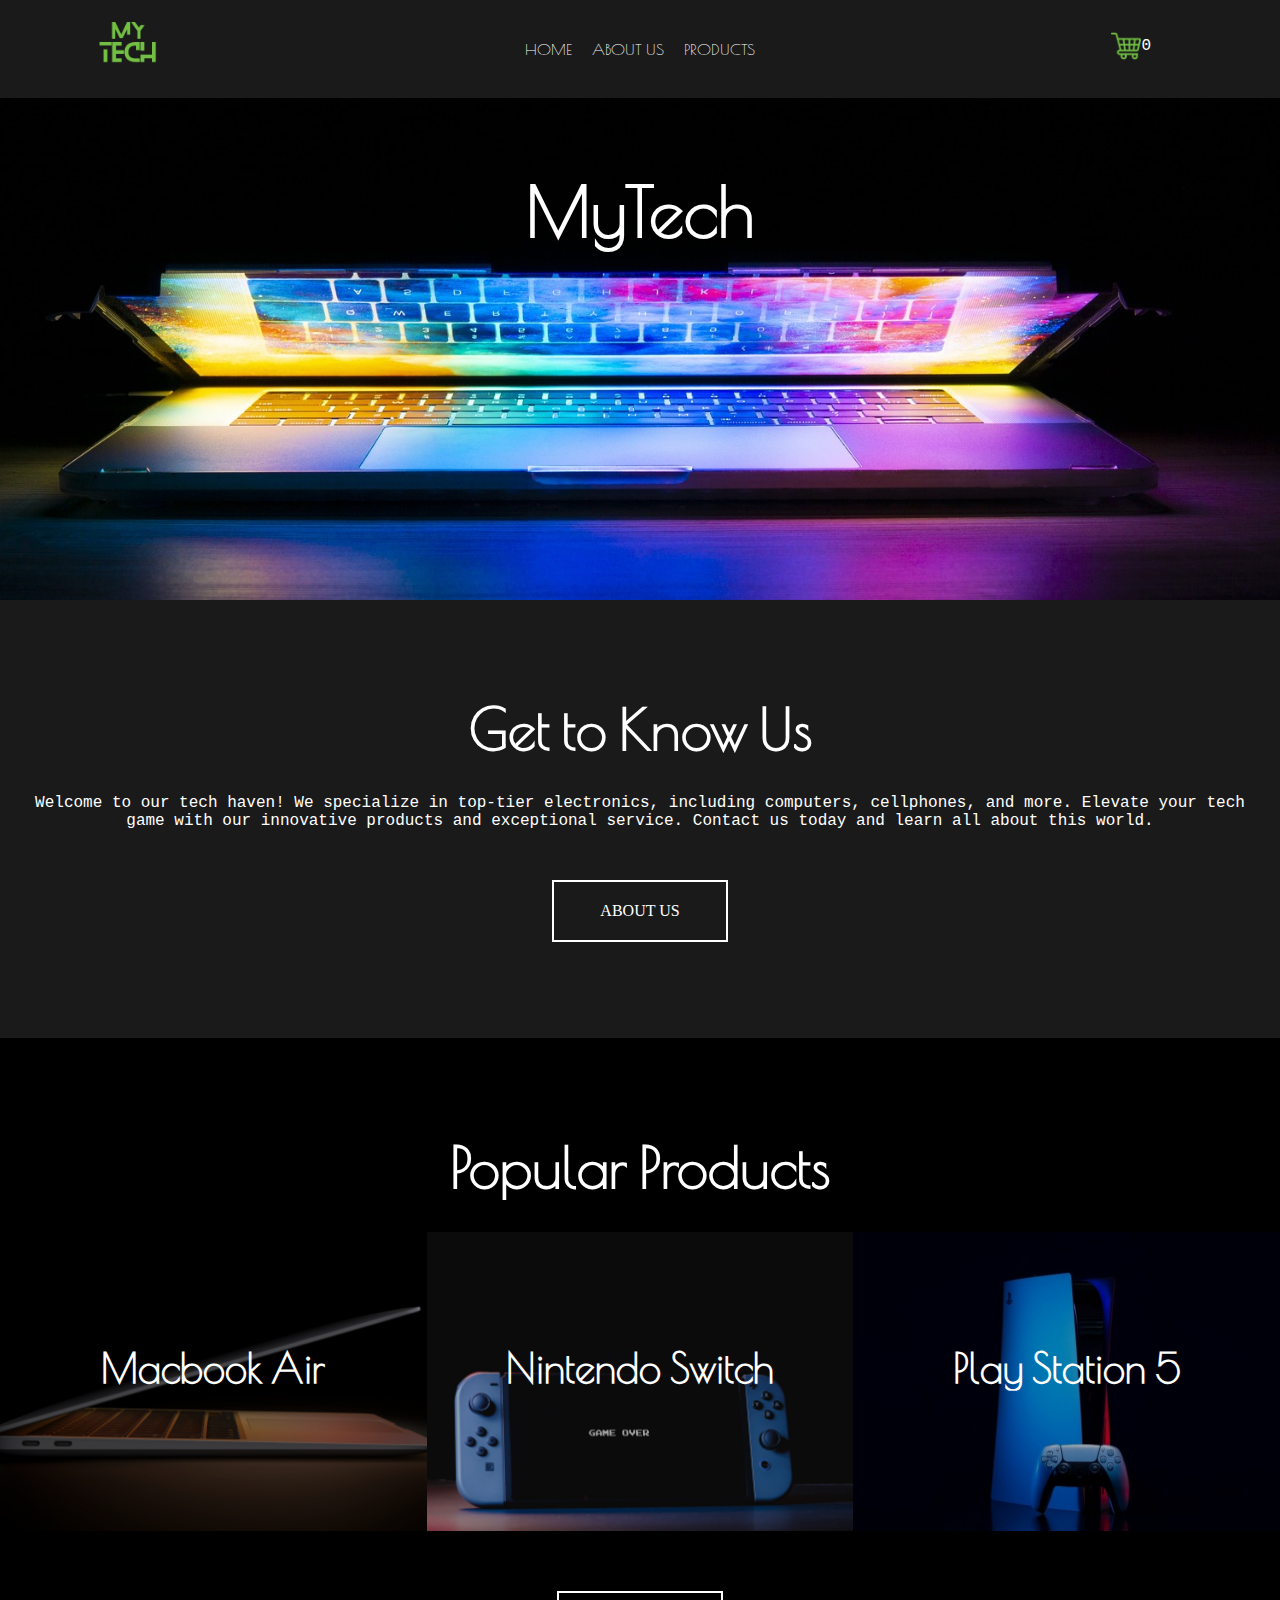
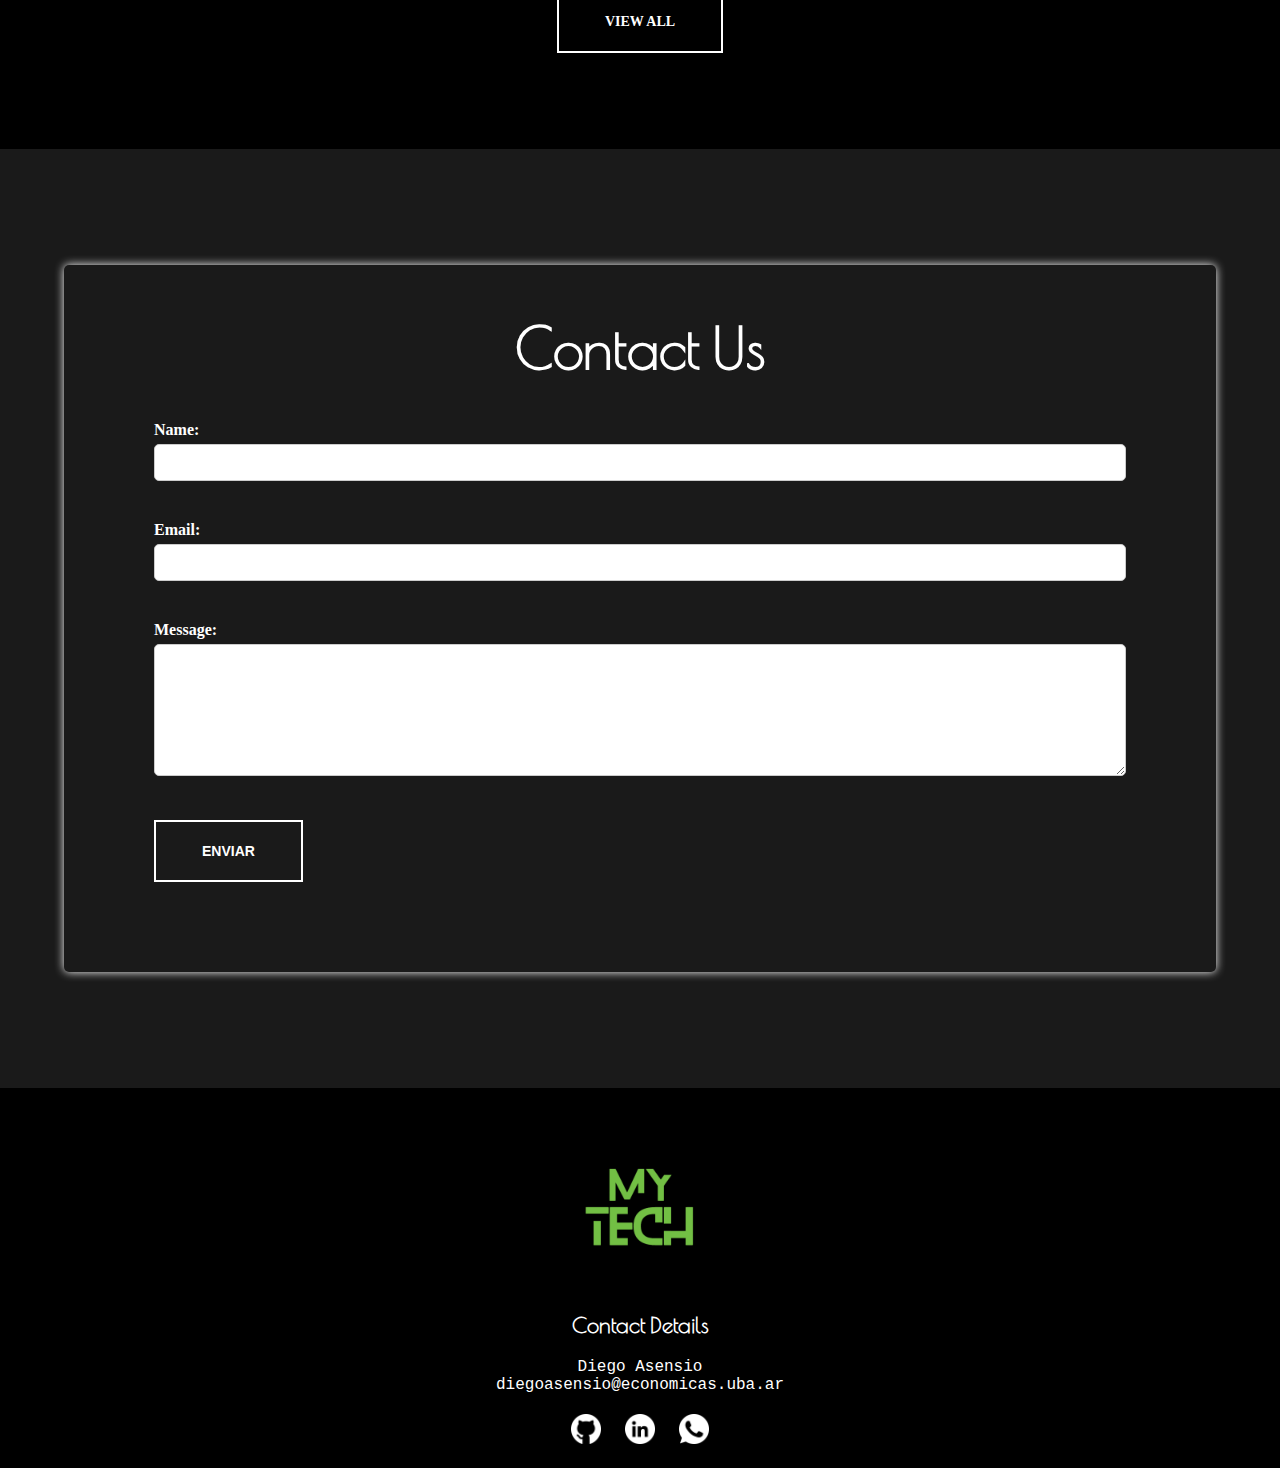
<file: index.html>
<!DOCTYPE html>
<html lang="en">
<head>
    <meta charset="UTF-8">
    <meta name="viewport" content="width=device-width, initial-scale=1.0">
    <meta name="keywords" content="technology, tech, devices">
    <meta name="robots" content="index">
    <meta name="theme-color" content="#000000">
    <meta property="og:title" content="MyTech">
    <meta property="og:description" content="Browse our diverse collection of high-quality electronic devices including notebooks, smartphones, and gaming consoles. Find the latest technology from top brands at competitive prices.">
    <meta property="og:type" content="Web Page">
    <meta name="author" content="Diego Asensio">
    <link rel="preconnect" href="https://fonts.googleapis.com">
    <link rel="preconnect" href="https://fonts.gstatic.com" crossorigin>
    <link href="https://fonts.googleapis.com/css2?family=Poiret+One&display=swap" rel="stylesheet">
    <link rel="stylesheet" href="./css/style.css">
    <link rel="icon" type="image/png" href="./assets/favicon.png">
    <title>MyTech | Home</title>
</head>
<body>
    <header>
        <nav>
            <a href="/index.html"><img class="logoMediaQueries" src="./assets/logo.png" alt="Logo"></a>
            <ul>
                <li><a href="/index.html">Home</a></li>
                <li><a href="./sections/about.html">About Us</a></li>
                <li><a href="./sections/products.html">Products</a></li>
            </ul>
            <button type="button" class="cart-menu" onclick="openCartModal()">
              <img src="./assets/carrito-compras.png" alt="carrito de compras">
              <p id="cartItemCount">0</p>
          </button>
        </nav>
    </header>

    <section class="image-section">
        <div class="opening">
            <div class="center-block">
                <div class="container">
                    <div class="title">
                        <h1>MyTech</h1>
                    </div>
                </div>
            </div>
        </div>
    </section>

    <section class="boxed-text">
        <div class="vertical-paddings">
            <div class="container">
                <div class="title-group">
                    <h2>Get to Know Us</h2>
                </div>
                <div class="boxed-text__description">
                    <p>Welcome to our tech haven! We specialize in top-tier electronics, including computers, cellphones, and more. Elevate your tech game with our innovative products and exceptional service. Contact us today and learn all about this world.</p>
                </div>
                <div class="button-container">
                    <a href="./sections/about.html" class="button-style">About Us</a>
                </div>
            </div>
        </div>
    </section>

    <section class="products">        
        <div class="products-grid vertical-paddings">
          <div class="container">
            <div class="title-group">
              <h2>Popular Products</h2>
            </div>
          </div>
          <div class="items items-3 three-columns ">
            <div class="item">
                <div href="/products/notebook-mac" class="item-wrapper">
                  <div class="image-holder">
                    <img src="./assets/macbook-air.png" alt="Valley Stream" sizes="(max-width: 768px) 100vw, 50vw">
                  </div>
                  <div class="overlay"></div>
                  <div class="content-container">
                    <h3 class="product-name">Macbook Air</h3>
                  </div>
                </div>
              </div>
            <div class="item">
                <div href="/products/nintendo-switch" class="item-wrapper">
                    <div class="image-holder">
                        <img src="./assets/Nintendo-Switch.png" alt="Long Island" sizes="(max-width: 768px) 100vw, 50vw">
                    </div>
                    <div class="overlay"></div>
                        <div class="content-container">
                            <h3 class="product-name">Nintendo Switch</h3>
                    </div>
                </div>
            </div>
                  <div class="item">
                    <div href="/products/play-station-5" class="item-wrapper">
                      <div class="image-holder">
                        <img src="./assets/ps5.png" alt="Garden City" sizes="(max-width: 768px) 100vw, 50vw">
                      </div>
                      <div class="overlay"></div>
                      <div class="content-container">
                        <h3 class="product-name">Play Station 5</h3>
                      </div>
                    </div>
                  </div>
          </div>
            <div class="product-button-container">
                <a href="./sections/products.html" class="btn button-style">View All</a>
            </div>
        </div>
    </section>

    <section class="form">
      <div class="form-container">
          <h2>Contact Us</h2>
          <form id="contactForm">
              <div class="form-group">
                  <label for="to_name">Name:</label>
                  <input type="text" id="to_name" name="to_name" required>
              </div>
              <div class="form-group">
                  <label for="email">Email:</label>
                  <input type="email" id="email" name="email" required>
              </div>
              <div class="form-group">
                  <label for="message">Message:</label>
                  <textarea id="message" name="message"></textarea>
              </div>
              <div class="form-group">
                  <input class="btn button-style" type="submit" value="Enviar">
              </div>
          </form>
      </div>
  </section>

    <footer class="footer">
      <img class="logo" src="./assets/logo.png" alt="Tu Logo">
      <h5>Contact Details</h5>
      <p>Diego Asensio</p>
      <p>diegoasensio@economicas.uba.ar</p>
      <div class="social-icons">
          <a href="https://github.com/DiegoAsensio" target="_blank"><img src="./assets/github-icon.png" alt="Github"></a>
          <a href="https://www.linkedin.com/in/diego-asensio/" target="_blank"><img src="./assets/linkedin-icon.png" alt="Linkedin"></a>
          <a href="https://wa.me/541165163397" target="_blank"><img src="./assets/whatsapp-icon.png" alt="Whatsapp"></a>
      </div>
    </footer>

    <script src="./js/script.js"> </script>
</body>
</file>
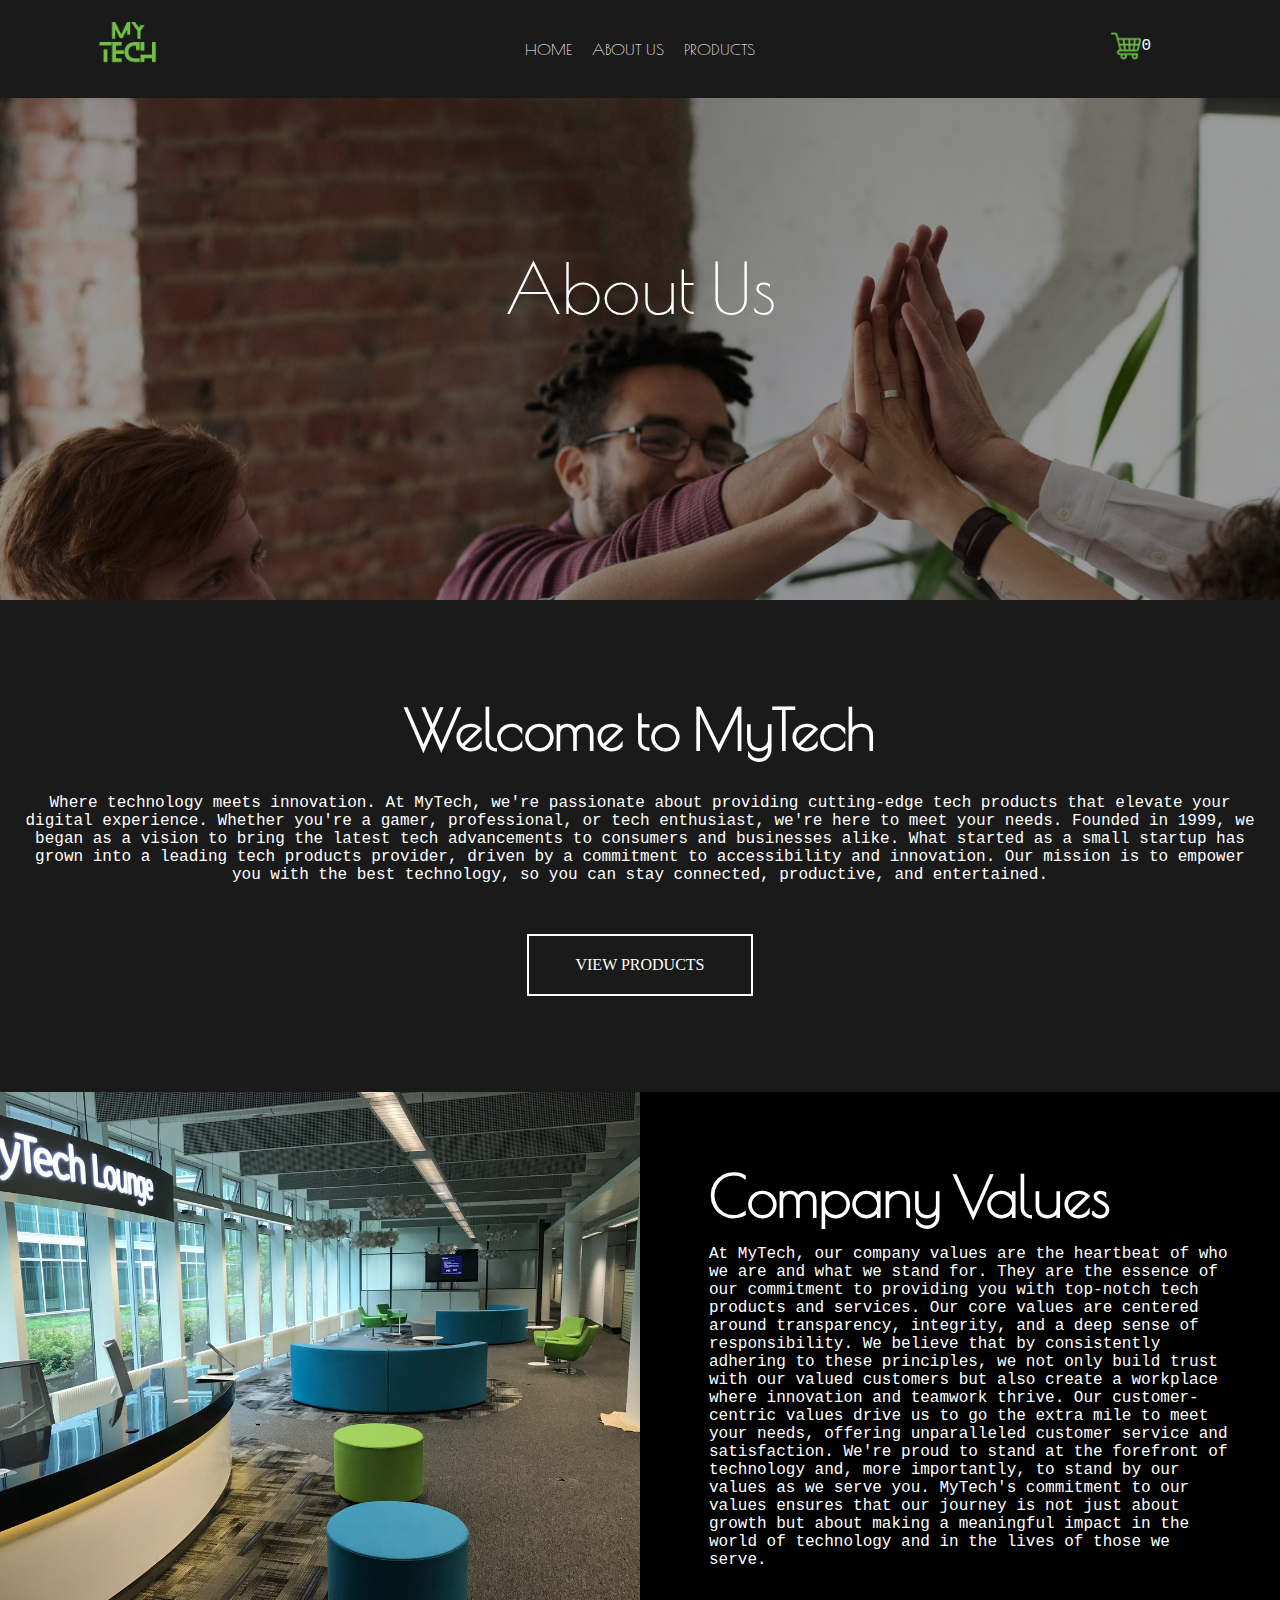
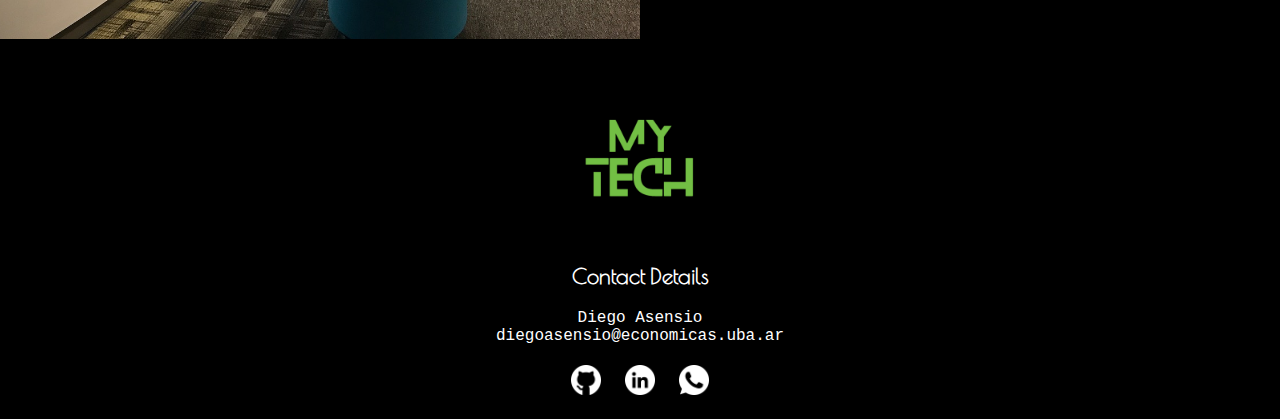
<file: sections/about.html>
<!DOCTYPE html>
<html lang="en">
<head>
    <meta charset="UTF-8">
    <meta name="viewport" content="width=device-width, initial-scale=1.0">
    <meta name="keywords" content="technology, tech, devices">
    <meta name="robots" content="index">
    <meta name="theme-color" content="#000000">
    <meta property="og:title" content="MyTech">
    <meta property="og:description" content="Browse our diverse collection of high-quality electronic devices including notebooks, smartphones, and gaming consoles. Find the latest technology from top brands at competitive prices.">
    <meta property="og:type" content="Web Page">
    <meta name="author" content="Diego Asensio">
    <link rel="preconnect" href="https://fonts.googleapis.com">
    <link rel="preconnect" href="https://fonts.gstatic.com" crossorigin>
    <link href="https://fonts.googleapis.com/css2?family=Poiret+One&display=swap" rel="stylesheet">
    <link rel="stylesheet" href="../css/style.css">
    <link rel="icon" type="image/png" href="../assets/favicon.png">
    <title>MyTech | About Us</title>
</head>
<body>
    <header>
        <nav>
            <a href="../index.html"><img class="logoMediaQueries" src="../assets/logo.png" alt="Logo"></a>
            <ul>
                <li><a href="../index.html">Home</a></li>
                <li><a href="about.html">About Us</a></li>
                <li><a href="products.html">Products</a></li>
            </ul>
            <button type="button" class="cart-menu" onclick="openCartModal()">
              <img src="../assets/carrito-compras.png" alt="carrito de compras">
              <p id="cartItemCount">0</p>
          </button>
        </nav>
    </header>

    <section class="about-opening">
        <div class="redesign custom-intro">
            <div class="container">
                <h1 class="custom-intro__title">About Us</h1>
            </div>
        </div>
    </section>

    <section class="boxed-text">
      <div class="vertical-paddings">
          <div class="container">
              <div class="title-group">
                  <h2>Welcome to MyTech</h2>
              </div>
              <div class="boxed-text__description">
                  <p>Where technology meets innovation. At MyTech, we're passionate about providing cutting-edge tech products that elevate your digital experience. Whether you're a gamer, professional, or tech enthusiast, we're here to meet your needs. Founded in 1999, we began as a vision to bring the latest tech advancements to consumers and businesses alike. What started as a small startup has grown into a leading tech products provider, driven by a commitment to accessibility and innovation. Our mission is to empower you with the best technology, so you can stay connected, productive, and entertained.</p>
              </div>
              <div class="button-container">
                  <a href="../sections/products.html" class="button-style">View Products</a>
              </div>
          </div>
      </div>
  </section>

  <section id="section-56f1a888-76e1-4ae6-8a4e-f6dc705f4774" class="is-font-color-dark is-background-color-light">
    <div class="hoverable-section lp-vertical-paddings hoverable-section--full-bleed redesign">
    <div class="full-bleed-container">
      <div class="hoverable-image  hoverable-image--straight">
        <div class="hoverable-image__img-col">
          <div class="full-bleed " style="min-height: 547.4px;">
            <div class="">
              <img src="../assets/about info.jpg" sizes="(max-width: 992px) 100vw, 50vw" alt="main" class="main-image">
            </div>
          </div>
        </div>
  
        <div class="hoverable-image__text-col">
          <div class="lp-container">
          <div class="hoverable-image__text-wrap">
              <h2 class="lp-h2">Company Values</h2>
            <div class="lp-a lp-text--subtitle">
              <p>At MyTech, our company values are the heartbeat of who we are and what we stand for. They are the essence of our commitment to providing you with top-notch tech products and services. Our core values are centered around transparency, integrity, and a deep sense of responsibility. We believe that by consistently adhering to these principles, we not only build trust with our valued customers but also create a workplace where innovation and teamwork thrive. Our customer-centric values drive us to go the extra mile to meet your needs, offering unparalleled customer service and satisfaction. We're proud to stand at the forefront of technology and, more importantly, to stand by our values as we serve you. MyTech's commitment to our values ensures that our journey is not just about growth but about making a meaningful impact in the world of technology and in the lives of those we serve.</p>
            </div>
          </div>
          </div>
        </div>
      </div>
    </div>
  </div>
  </section>



  <footer class="footer">
    <img class="logo" src="../assets/logo.png" alt="Tu Logo">
    <h5>Contact Details</h5>
    <p>Diego Asensio</p>
    <p>diegoasensio@economicas.uba.ar</p>
    <div class="social-icons">
        <a href="https://github.com/DiegoAsensio" target="_blank"><img src="../assets/github-icon.png" alt="Github"></a>
        <a href="https://www.linkedin.com/in/diego-asensio/" target="_blank"><img src="../assets/linkedin-icon.png" alt="Linkedin"></a>
        <a href="https://wa.me/541165163397" target="_blank"><img src="../assets/whatsapp-icon.png" alt="Whatsapp"></a>
    </div>
</footer>
</body>
</html>
</file>
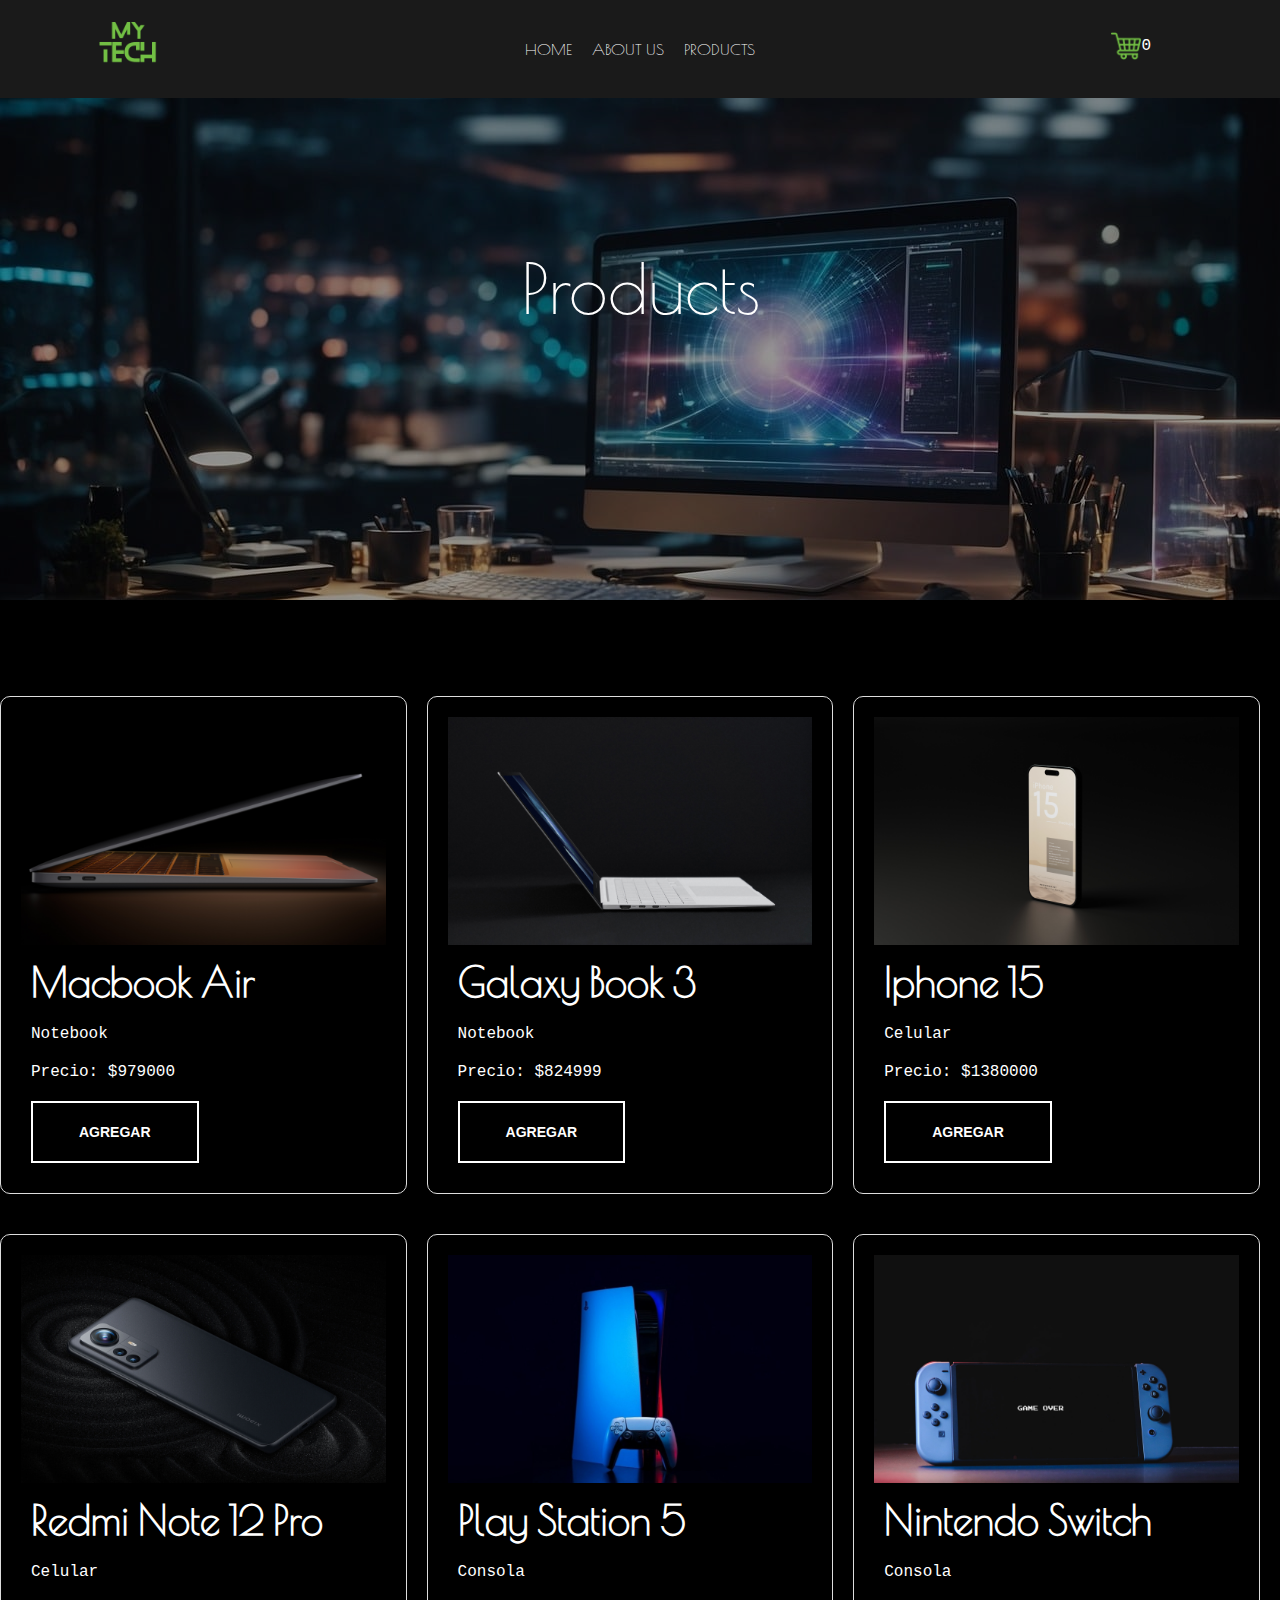
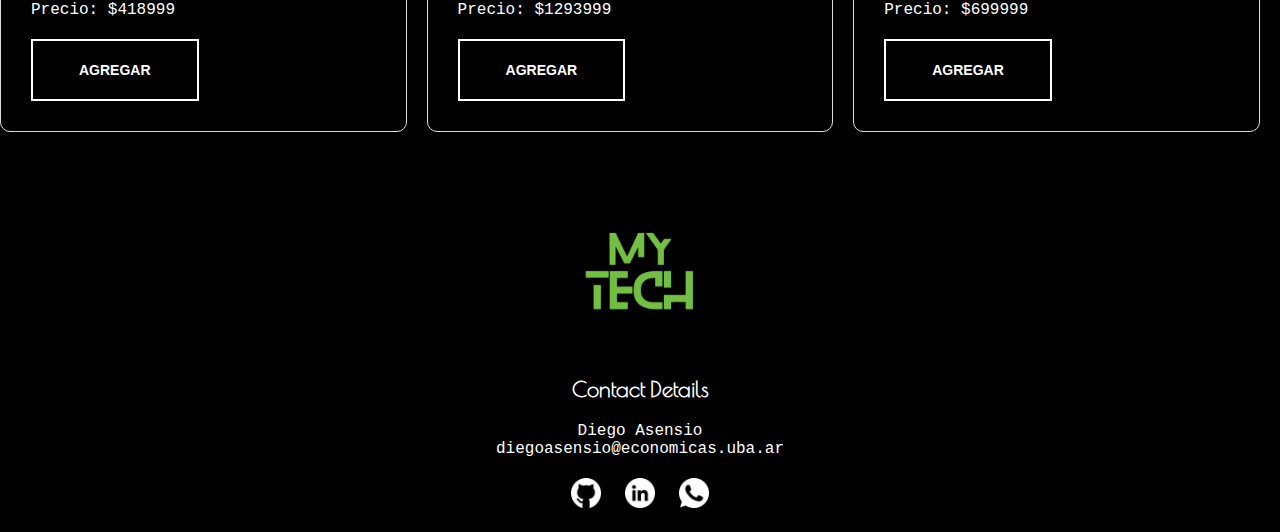
<file: sections/products.html>
<!DOCTYPE html>
<html lang="en">
<head>
    <meta charset="UTF-8">
    <meta name="viewport" content="width=device-width, initial-scale=1.0">
    <meta name="keywords" content="technology, tech, devices">
    <meta name="robots" content="index">
    <meta name="theme-color" content="#000000">
    <meta property="og:title" content="MyTech">
    <meta property="og:description" content="Browse our diverse collection of high-quality electronic devices including notebooks, smartphones, and gaming consoles. Find the latest technology from top brands at competitive prices.">
    <meta property="og:type" content="Web Page">
    <meta name="author" content="Diego Asensio">

    <link rel="preconnect" href="https://fonts.googleapis.com">
    <link rel="preconnect" href="https://fonts.gstatic.com" crossorigin>
    <link href="https://fonts.googleapis.com/css2?family=Poiret+One&display=swap" rel="stylesheet">
    <link rel="stylesheet" href="../css/style.css">
    <link rel="icon" type="image/png" href="../assets/favicon.png">
    <title>MyTech | Products</title>
</head>
<body>
    <header>
        <nav>
            <a href="../index.html"><img class="logoMediaQueries" src="../assets/logo.png" alt="Logo"></a>
            <ul>
                <li><a href="../index.html">Home</a></li>
                <li><a href="about.html">About Us</a></li>
                <li><a href="products.html">Products</a></li>
            </ul>
            <button type="button" class="cart-menu" onclick="openCartModal()">
                <img src="../assets/carrito-compras.png" alt="carrito de compras">
                <p id="cartItemCount">0</p>
            </button>
        </nav>
    </header>

    <section class="products-opening">
        <div class="redesign custom-intro">
            <div class="container">
                <h1 class="custom-intro__title">Products</h1>
            </div>
        </div>
    </section>

<!-- main -->
    <div class="products-container">
        <div class="main-products-container" id="products"></div>
    </div>

<!-- Modal -->
<div id="cartModal" class="modal">
    <div class="modal-content">
        <span class="close" onclick="closeCartModal()">&times;</span>
        <div class="cart-container" id="cart"></div>
        <button class="btn button-style" onclick="removeAllItems()">Remove All</button>
        <button class="btn button-style" onclick="continueBuying()">Go Shopping</button>
    </div>
</div>
    
    <footer class="footer">
        <img class="logo" src="../assets/logo.png" alt="Tu Logo">
        <h5>Contact Details</h5>
        <p>Diego Asensio</p>
        <p>diegoasensio@economicas.uba.ar</p>
        <div class="social-icons">
            <a href="https://github.com/DiegoAsensio" target="_blank"><img src="../assets/github-icon.png" alt="Github"></a>
            <a href="https://www.linkedin.com/in/diego-asensio/" target="_blank"><img src="../assets/linkedin-icon.png" alt="Linkedin"></a>
            <a href="https://wa.me/541165163397" target="_blank"><img src="../assets/whatsapp-icon.png" alt="Whatsapp"></a>
        </div>
    </footer>

    <script src="../js/script.js"> </script>
</body>
</file>
<file: css/style.css>
* {
	margin: 0;
	padding: 0;
	box-sizing: border-box;
	list-style: none;
}

/*START - font styles*/
h1 {
	color: #fff;
	font-size: 70px;
	font-family: "Poiret One", cursive;
}

@media (max-width: 1024px) {
	h1 {
		font-size: 50px;
		line-height: 1.2;
	}
}

h2 {
	color: #fff;
	font-size: 56px;
	font-family: "Poiret One", cursive;
}

@media (max-width: 1024px) {
	h2 {
		font-size: 36px;
		line-height: 1.22;
	}
}

h3 {
	color: #fff;
	font-size: 40px;
	font-family: "Poiret One", cursive;
	text-transform: capitalize;
}

@media (max-width: 1024px) {
	h3 {
		font-size: 28px;
		line-height: 1.29;
	}
}

h5 {
	color: #fff;
	font-size: 22px;
	font-family: "Poiret One", cursive;
	text-transform: capitalize;
}

@media (max-width: 1024px) {
	h5 {
		font-size: 20px;
		line-height: 1.29;
	}
}

p {
	color: #fff;
	font-family: "Courier New", Courier, monospace;
	font-size: 16px;
}

a {
	text-transform: uppercase;
	text-decoration: none;
}
/*END*/

/*START - header nav theme*/
header {
	background: #1a1a1a;
	width: 100%;
	position: fixed;
	z-index: 100;
	padding: 30px 0 30px 0;
}

nav {
	display: flex;
	justify-content: center;
}

nav ul {
	list-style: none;
	overflow: hidden;
}

@media (max-width: 560px) {
	nav ul {
		padding-top: 50px;
	}
}

nav ul li {
	float: left;
	font-family: "Poiret One", cursive;
	font-size: 16px;
}

nav ul li a {
	display: block;
	padding: 10px;
	color: #fff;
	text-decoration: none;
}

@media (max-width: 364px) {
	nav ul li a {
		font-size: 14px;
	}
}

nav ul li:hover {
	background: #72bf44;
}

.logoMediaQueries {
	width: 105px;
	height: 105px;
	border-radius: 100%;
	position: absolute;
	top: -10px;
	left: 10%;
	transform: translate(-50%, 0);
	z-index: 2;
}

@media (max-width: 560px) {
	.logoMediaQueries {
		left: 50%;
	}
}

.carrito {
	width: 45px;
	height: auto;
	position: absolute;
	right: 10%;
}

.cart-menu {
	background-color: transparent;
	display: flex;
	border: 1px solid #1a1a1a;
	align-items: center;
	position: absolute;
	right: 10%;
}

.cart-menu img {
	height: 30px;
}
/*END*/

/*START - main sections*/
.image-section {
	background-image: url(../assets/opening-image.png);
	display: block;
	background-size: cover;
	background-position: center;
	background-repeat: no-repeat;
}

.opening {
	min-height: 600px;
	position: relative;
	padding: 170px 0 30px 0;
}

.center-block {
	display: flex;
	flex: 1 0 auto;
	align-items: center;
	flex-direction: column;
	text-align: center;
}

.container {
	width: 100%;
	margin-left: auto;
	margin-right: auto;
	max-width: 1348px;
	padding-left: 24px;
	padding-right: 24px;
}

.title {
	max-width: 860px;
	text-align: center;
	margin: 0 auto 32px;
}

.boxed-text {
	background-color: #1a1a1a;
}

/*global paddings*/
.vertical-paddings {
	padding-top: 96px;
	padding-bottom: 96px;
}

@media (max-width: 1024px) {
	.vertical-paddings {
		padding-top: 64px;
		padding-bottom: 64px;
	}
}
/*END*/

.container {
	width: 100%;
	margin-left: auto;
	margin-right: auto;
	max-width: 1348px;
	padding-left: 24px;
	padding-right: 24px;
}

.title-group {
	max-width: 860px;
	text-align: center;
	margin: 0 auto 32px;
}

@media (max-width: 767px) {
	.title-group {
		margin-bottom: 16px;
	}
}

.boxed-text__description {
	margin-bottom: 50px;
	text-align: center;
	animation-duration: 3s;
	animation-name: slidein;
}

.button-container {
	display: flex;
	justify-content: center;
}

.button-style {
	color: #fff;
	background-color: transparent;
	border: 2px solid #fff;
	padding: 20px 46px;
	&:hover {
		color: #72bf44;
		background-color: #fff;
		border: 2px solid #fff;
	}
}

.products {
	background-color: #000;
	position: relative;
	overflow-x: hidden;
}

.products-grid {
	text-align: center;
}

.products-grid .items {
	display: flex;
	flex-wrap: wrap;
}

.products-grid .items.three-columns .item {
	width: calc(100% / 3);
	overflow: hidden;
}

@media (max-width: 768px) {
	.products-grid .items.three-columns .item {
		width: 100%;
	}
}

.products-grid .items .item .item-wrapper {
	padding-bottom: 70%;
	position: relative;
	display: block;
}

.products-grid .items .item .item-wrapper .overlay {
	position: absolute;
	left: 0;
	right: 0;
	top: 0;
	bottom: 0;
	background-color: rgba(0, 0, 0, 0.3);
}

.products-grid .items .item .item-wrapper .image-holder {
	transition: all 0.4s ease-in-out;
	position: absolute;
	left: 0;
	right: 0;
	top: 0;
	bottom: 0;
	background: center no-repeat;
	background-size: cover;
	background-color: #eeeeee;
}

@media (min-width: 1025px) {
	.products-grid .items .item:hover .item-wrapper .image-holder {
		transform: scale(1.1);
	}
}

.products-grid .items .item .item-wrapper .image-holder img {
	position: absolute;
	width: 100%;
	height: 100%;
	top: 0;
	left: 0;
	object-fit: cover;
}

.products-grid .items .item .item-wrapper .content-container {
	color: #fff;
	position: absolute;
	left: 50%;
	top: 50%;
	transform: translate(-50%, -50%);
	max-width: 600px;
	width: 70%;
}

@media (max-width: 1024px) {
	.products-grid .items .item .item-wrapper .content-container {
		width: calc(100% - 40px);
	}
}

.products-grid .items .item h3 {
	margin-bottom: 1.666rem;
}

@media (max-width: 768px) {
	.products-grid .items .item h3 {
		margin-bottom: 0;
	}
}

.product-name {
	display: -webkit-box;
	-webkit-box-orient: vertical;
	overflow: hidden;
	text-overflow: ellipsis;
}

@media (min-width: 1025px) {
	.products-grid .items .item:hover .item-wrapper .content-container {
		max-height: 90px;
		opacity: 1;
	}
}

/*button theme*/
.btn {
	max-width: 100%;
	font-size: 14px;
	line-height: 1.3;
	border: 2px solid #fff;
	border-radius: 0;
	text-transform: uppercase;
	padding: 20px 46px;
	overflow: hidden;
	text-overflow: ellipsis;
	transition: all 0.3s;
	display: inline-block;
	text-decoration: none;
	text-align: center;
	white-space: nowrap;
	vertical-align: middle;
	touch-action: manipulation;
	cursor: pointer;
	user-select: none;
	background-image: none;
	font-weight: 600;
}

@media (max-width: 560px) {
	.btn {
		width: 90%;
	}
}

.product-button-container {
	padding-top: 60px;
}
/*END*/

/*START - form theme*/
.form {
	background-color: #1a1a1a;
	position: relative;
	overflow-x: hidden;
	padding: 96px 0 96px 0;
}

.form-container {
	max-width: 90%;
	margin: 20px auto;
	padding: 50px;
	border-radius: 5px;
	box-shadow: 0 0 10px #fff;
}

.form-container h2 {
	text-align: center;
}

.form-group {
	margin: 40px;
}

label {
	display: block;
	font-weight: bold;
	color: #fff;
	margin-bottom: 5px;
}

/* text field theme */
input[type="text"],
input[type="email"] {
	width: 100%;
	padding: 10px;
	border: 1px solid #ccc;
	border-radius: 5px;
}

textarea {
	width: 100%;
	padding: 50px;
	border: 1px solid #ccc;
	border-radius: 5px;
}
/*END*/

/*START - footer theme*/
.footer {
	background-color: #000;
	color: #fff;
	text-align: center;
	padding: 20px 0;
}

.footer h5 {
	margin-bottom: 20px;
}

.logo {
	width: 200px;
	height: auto;
}

.social-icons {
	margin-top: 20px;
}

.social-icons a {
	margin: 0 10px;
	text-decoration: none;
	&:hover {
		box-shadow: 0 0 50px #fff;
	}
}

.social-icons img {
	width: 30px;
	height: auto;
}
/*END*/

/* About us page */
.about-opening {
	background-image: url(../assets/about.jpg);
}

.custom-intro {
	position: relative;
	display: flex;
	width: 100%;
	height: 600px;
	justify-content: center;
	align-items: center;
	background-color: rgba(0, 0, 0, 0.4);
}

.custom-intro .container {
	z-index: 1;
	text-align: center;
	max-width: 900px;
}

.custom-intro__title {
	margin-bottom: 0px;
	font-weight: 400;
	margin-bottom: 24px;
}

/*hoverable image*/
.hoverable-section--full-bleed {
	padding-top: 0;
	@media (min-width: 993px) {
		padding-bottom: 0;
	}
}

.full-bleed-container {
	padding: 0;
	background-color: #000;
}

@media (max-width: 1024px) {
	.lp-vertical-paddings {
		padding-bottom: 64px;
	}
}

.hoverable-image {
	display: flex;
	@media (max-width: 992px) {
		flex-direction: column;
	}
}

.hoverable-image__img-col {
	flex: 50%;
	z-index: 1;
}

.full-bleed-container .hoverable-image__img-col > div {
	max-height: none;
}

.hoverable-image__img-col > div {
	width: 100%;
	height: 100%;
	position: relative;
	padding-bottom: 79%;
}

.hoverable-image__img-col > div .main-image {
	visibility: visible;
	opacity: 1;
}

.hoverable-image__img-col > div img {
	transition: visibility 5s, opacity 0.5s linear;
	position: absolute;
	object-fit: cover;
	width: 100%;
	height: 100%;
}

.redesign img {
	border: 0;
	vertical-align: middle;
	page-break-inside: avoid;
	max-width: 100%;
}

.full-bleed-container .hoverable-image__text-col {
	padding: 69px;
}

.hoverable-image__text-col {
	flex: 50%;
	display: flex;
	-webkit-box-align: center;
	-ms-flex-align: center;
	align-items: center;
	@media (max-width: 992px) {
		padding: 0;
	}
}

.full-bleed-container .hoverable-image__text-col .lp-container {
	position: absolute;
	left: 50%;
	transform: translateX(-50%);
	@media (max-width: 992px) {
		position: static;
		transform: translateX(0);
	}
}

.lp-container {
	width: 100%;
	padding-left: 50px;
	padding-right: 50px;
	margin-left: auto;
	margin-right: auto;
	max-width: 1400px;
}

.full-bleed-container .hoverable-image--straight .hoverable-image__text-wrap {
	padding-left: calc(50% + 69px);
	@media (max-width: 992px) {
		padding-left: 0;
	}
}

.lp-h2 {
	margin-bottom: 16px;
	@media (max-width: 992px) {
		margin-bottom: 8px;
	}
}

.hoverable-image__text-col .lp-text--subtitle {
	max-width: 100%;
}

.hoverable-image__text-wrap p:last-child {
	margin-bottom: 0;
}

/* Products page */
.products-opening {
	background-image: url(../assets/products-opening.png);
}

.products-container {
	padding: 96px 0 0 0;
	background-color: #000;
	box-shadow: 0 0 10px rgba(255, 255, 255, 0.1);
}

.main-products-container {
	display: flex;
	flex-wrap: wrap;
	gap: 20px;
}

.product {
	flex: 0 0 calc(33.33% - 20px);
	border: 1px solid #ccc;
	border-radius: 5px;
	overflow: hidden;
	transition: transform 0.3s ease;
}

.product:hover {
	transform: scale(1.05);
}

.product img {
	width: 100%;
	height: auto;
}

.product-info {
	padding: 10px;
}

.product-info h3 {
	padding-bottom: 20px;
}

.product-info p {
	padding-bottom: 20px;
}

.cart-container {
	margin-top: 20px;
	text-align: center; /* Center the cart items */
}

.cart-item {
	display: inline-block;
	border: 1px solid #ccc;
	padding: 10px;
	margin: 10px;
	border-radius: 5px;
	overflow: hidden;
	width: 200px;
}

/* Modal styles */
.modal {
	display: none;
	position: fixed;
	z-index: 1;
	left: 0;
	top: 0;
	width: 100%;
	height: 100%;
	overflow: auto;
	background-color: rgba(0, 0, 0, 0.5);
}

.modal-content {
	background-color: #000;
	color: #fff;
	margin: 15% auto;
	padding: 20px;
	border: 1px solid #888;
	width: 80%;
}

.close {
	color: #aaa;
	float: right;
	font-size: 28px;
	font-weight: bold;
}

.close:hover,
.close:focus {
	color: #72bf44;
	text-decoration: none;
	cursor: pointer;
}

/* Increase size and add spacing to cart items in the modal */
.cart-item {
	margin-bottom: 50px;
	padding: 10px;
	border: 1px solid #ddd;
	border-radius: 5px;
}

/* Increase size and add spacing to product cards */
.product {
	margin-bottom: 20px;
	padding: 20px;
	border: 1px solid #ddd;
	border-radius: 10px;
}

/* Add styling for the message when the cart is empty */
#cart p {
	margin-bottom: 10px;
}

/* Add spacing to the top of the modal content */
.modal-content {
	padding-top: 20px;
}

/* Responsive products page */

@media only screen and (max-width: 768px) {
	.main-products-container {
		flex-direction: column; /* Display products in a single column */
		align-items: center; /* Center items */
	}

	.product {
		flex: 0 0 100%; /* Products take full width */
		margin-bottom: 20px; /* Spacing between products */
	}

	.cart-item {
		width: 100%; /* Cart items take full width */
		margin-bottom: 10px;
	}

	.modal-content {
		width: 90%; /* Adjust modal width for smaller screens */
		margin: 15% auto; /* Center modal on smaller screens */
		position: absolute;
		top: 50%;
		left: 50%;
		transform: translate(-50%, -50%);
	}
}

@media only screen and (max-width: 600px) {
	.modal-content {
		width: 90%; /* Adjust modal width for smaller screens */
	}
}
</file>
